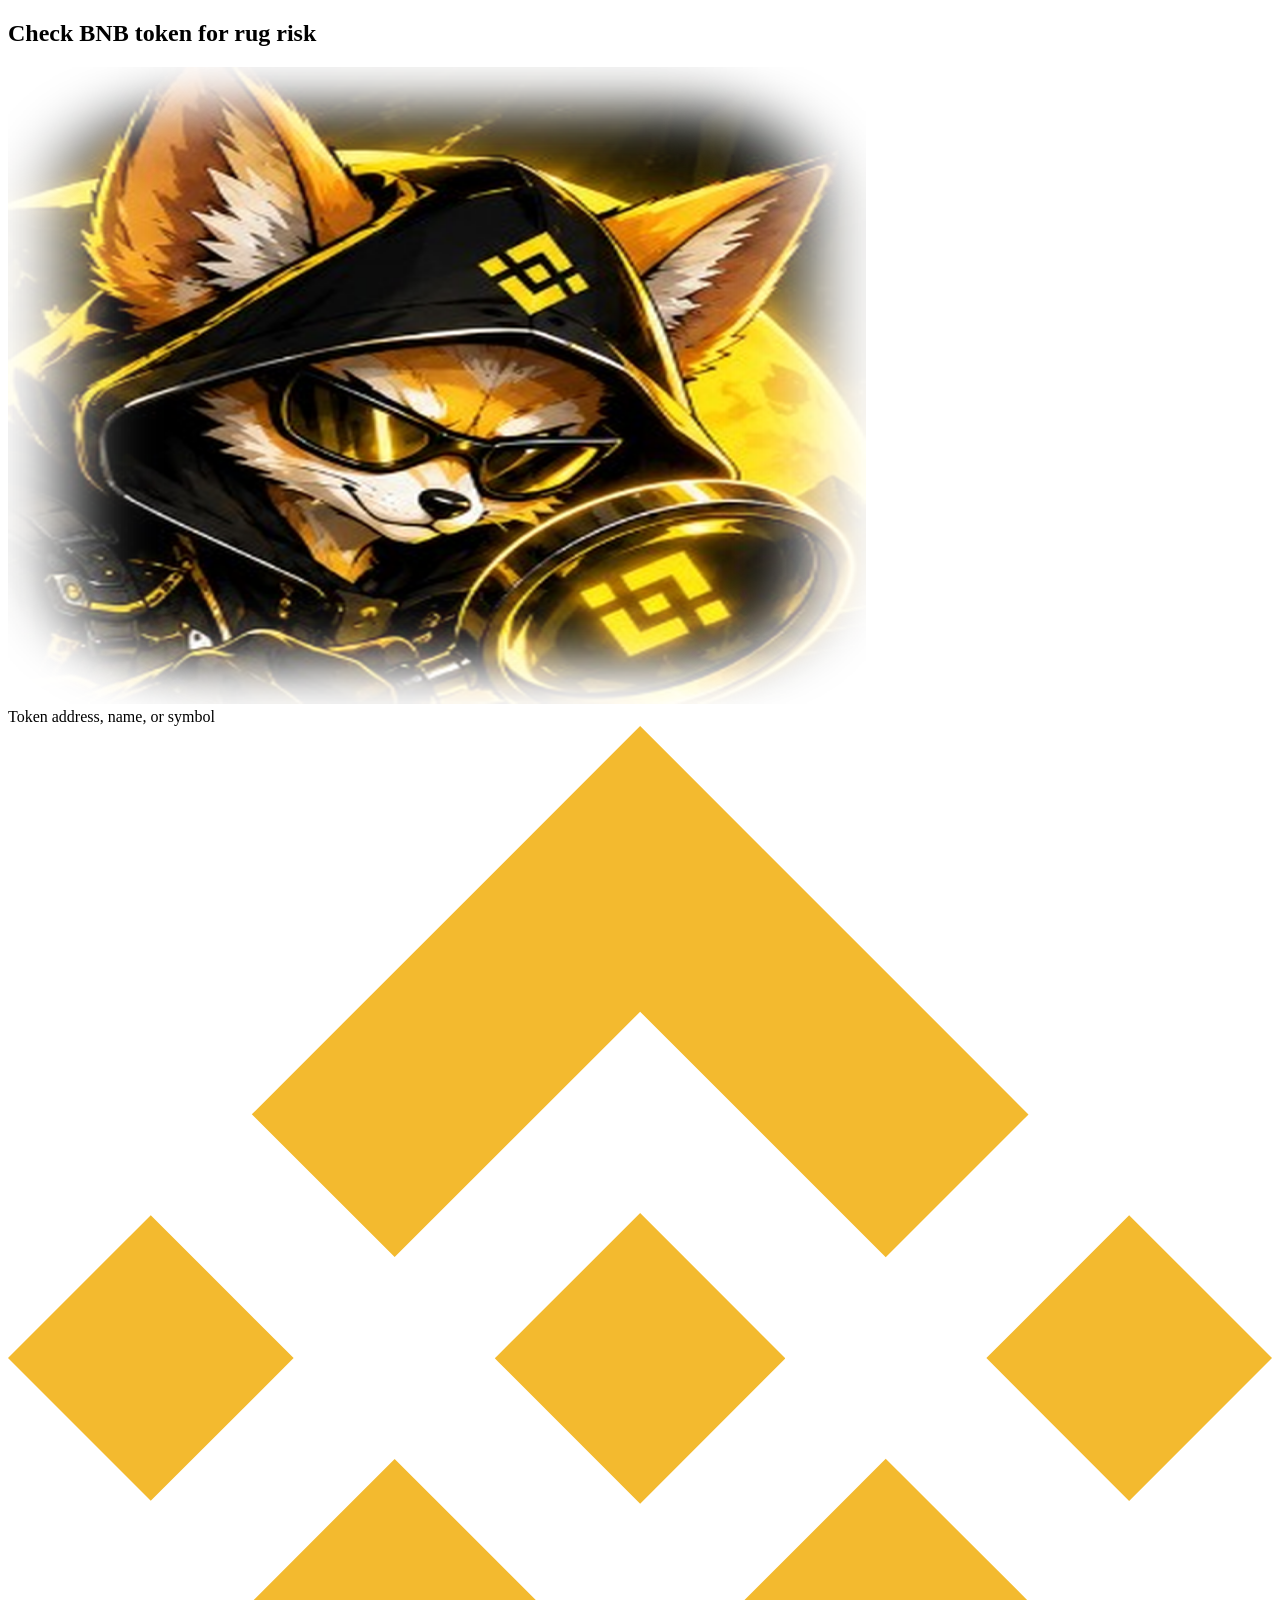
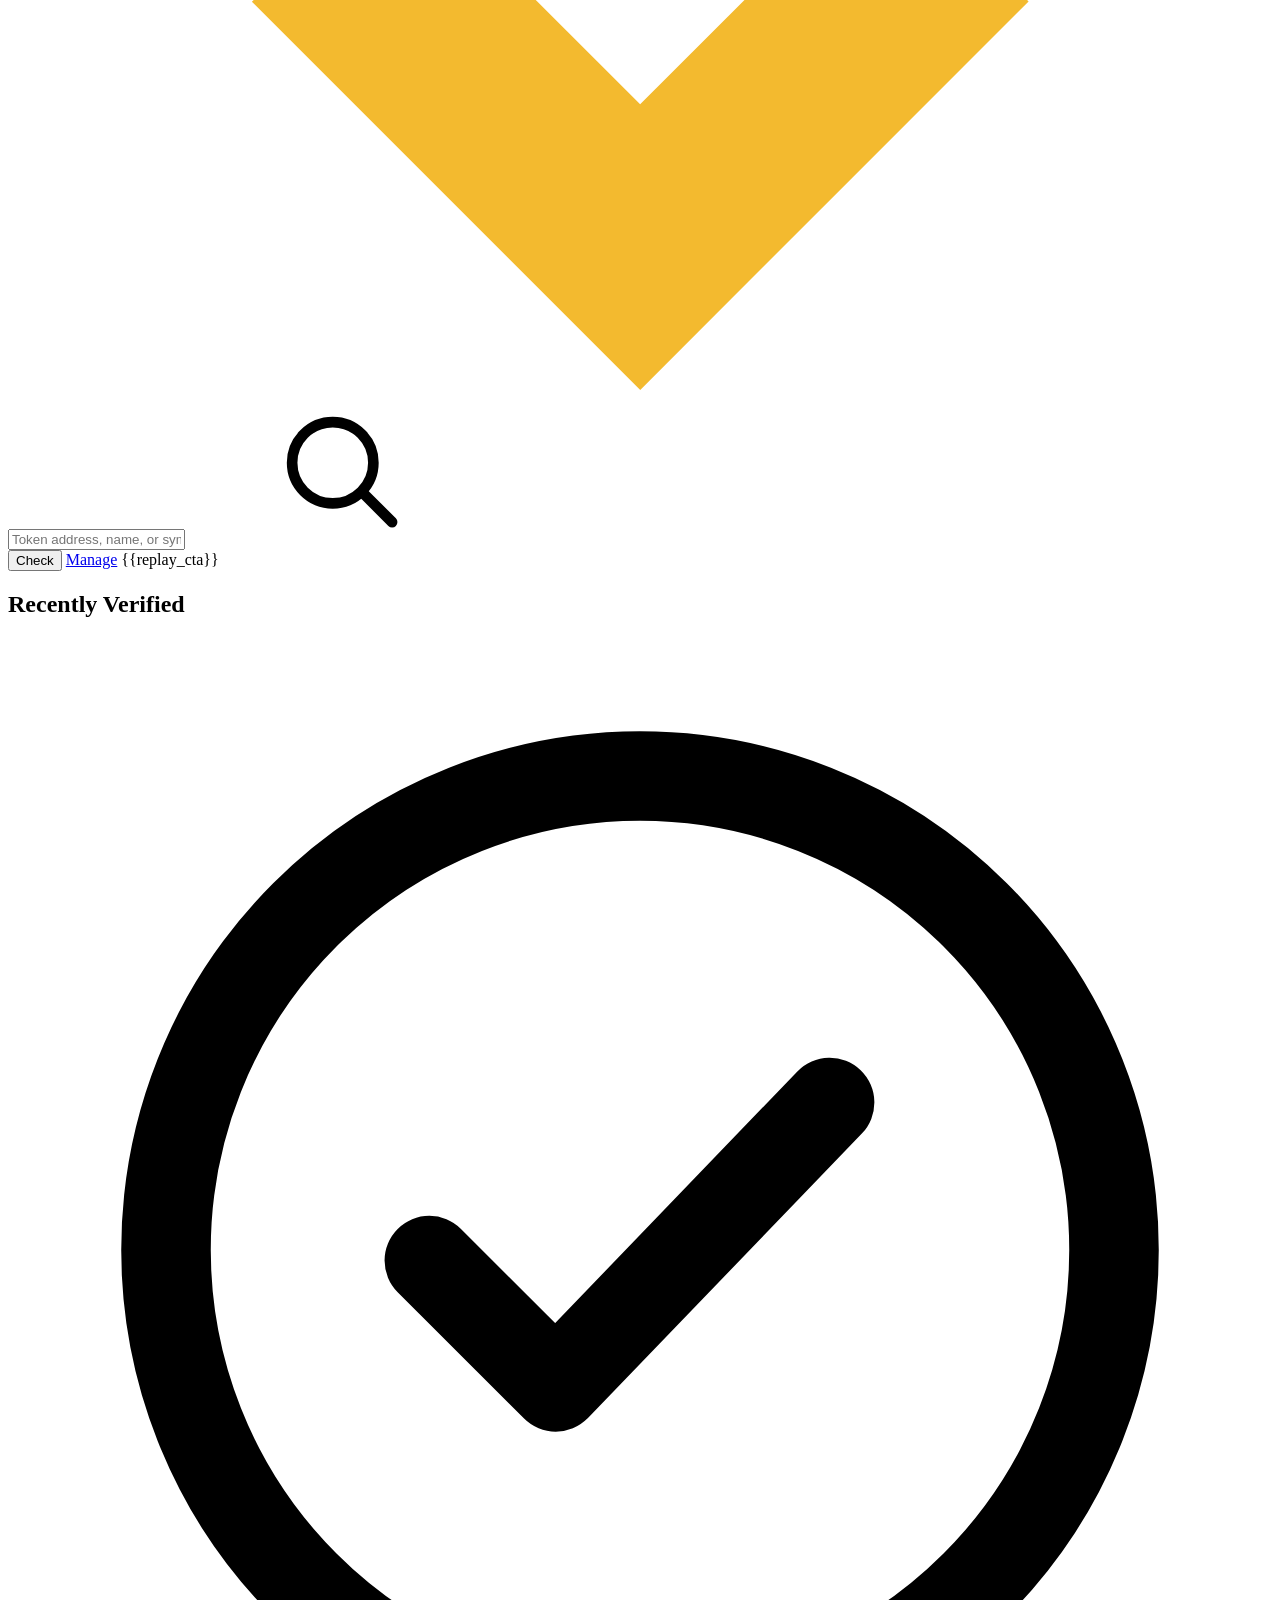
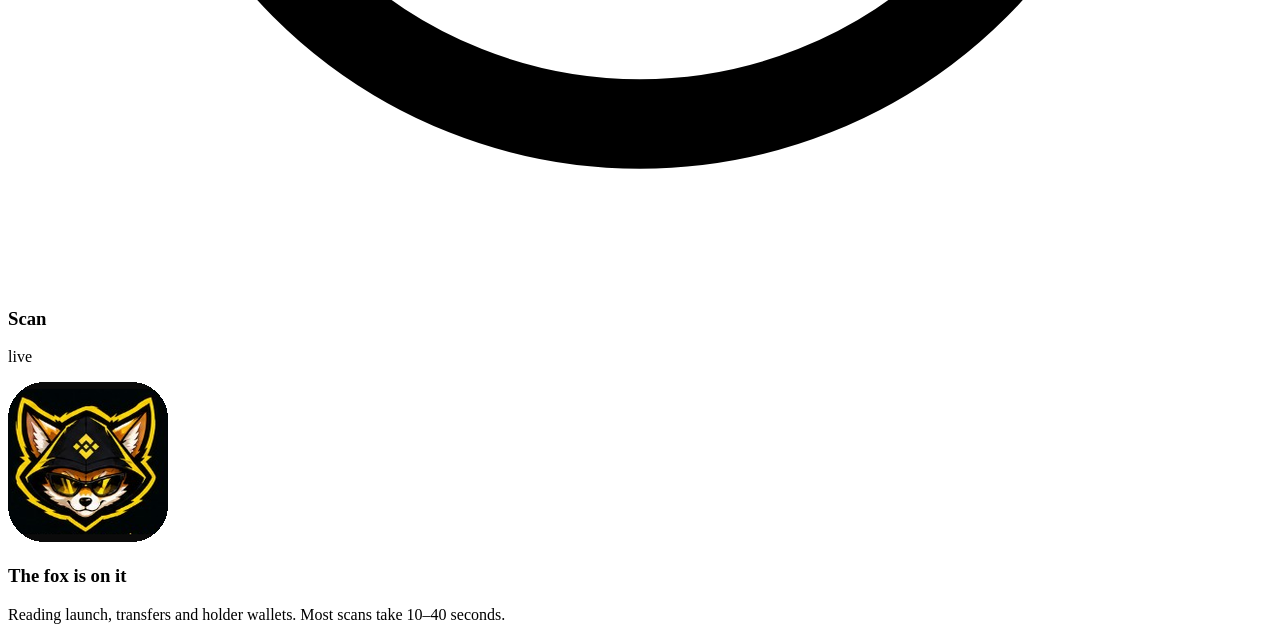
<file: frontend/index.html>
<!doctype html>
<!-- Shared site chrome is rendered by backend/foxscanner/server.py::render_site_page. -->
<html lang="en"><body>
<svg width="0" height="0" style="position:absolute" aria-hidden="true">
  <symbol id="i-bolt" viewBox="0 0 24 24"><path fill="none" stroke="currentColor" stroke-width="1.7" stroke-linejoin="round" d="M13 2 4 14h7l-1 8 9-12h-7z"/></symbol>
  <symbol id="i-target" viewBox="0 0 24 24"><g fill="none" stroke="currentColor" stroke-width="1.7"><circle cx="12" cy="12" r="9"/><circle cx="12" cy="12" r="5"/><circle cx="12" cy="12" r="1.2" fill="currentColor"/></g></symbol>
  <symbol id="i-drop" viewBox="0 0 24 24"><path fill="none" stroke="currentColor" stroke-width="1.7" stroke-linecap="round" d="M5 20V12M10 20V8M15 20v-6M20 20V4"/></symbol>
  <symbol id="i-shield" viewBox="0 0 24 24"><path fill="none" stroke="currentColor" stroke-width="1.7" stroke-linejoin="round" d="M12 3 4 6v6c0 4.5 3.3 8 8 9 4.7-1 8-4.5 8-9V6z"/><path fill="none" stroke="currentColor" stroke-width="1.7" stroke-linecap="round" stroke-linejoin="round" d="m8.5 12 2.5 2.5 4.5-5"/></symbol>
  <symbol id="i-scan" viewBox="0 0 24 24"><g fill="none" stroke="currentColor" stroke-width="1.7" stroke-linecap="round"><circle cx="11" cy="11" r="6.5"/><path d="m16 16 4.5 4.5"/></g></symbol>
  <symbol id="i-alert" viewBox="0 0 24 24"><g fill="none" stroke="currentColor" stroke-width="1.7" stroke-linejoin="round"><path d="M12 3 2 20h20z"/><path stroke-linecap="round" d="M12 10v4.5M12 17.2v.1"/></g></symbol>
  <symbol id="i-link" viewBox="0 0 24 24"><g fill="none" stroke="currentColor" stroke-width="1.7" stroke-linecap="round"><path d="M10 14a4 4 0 0 0 5.7 0l3-3a4 4 0 0 0-5.7-5.7l-1 1"/><path d="M14 10a4 4 0 0 0-5.7 0l-3 3a4 4 0 0 0 5.7 5.7l1-1"/></g></symbol>
  <symbol id="i-globe" viewBox="0 0 24 24"><g fill="none" stroke="currentColor" stroke-width="1.7"><circle cx="12" cy="12" r="9"/><path d="M3 12h18M12 3c2.5 2.6 3.8 5.6 3.8 9s-1.3 6.4-3.8 9c-2.5-2.6-3.8-5.6-3.8-9S9.5 5.6 12 3z"/></g></symbol>
</svg>

<main>
  <section class="hero home-terminal" id="top">
    <div class="wrap stage">
      <h1 class="home-title" data-i18n="Check BNB token for rug risk">Check BNB token for rug risk</h1>
      <div class="hero-art home-hero-art" aria-label="FoxTrace evidence preview">
        <div class="watermark"><span class="lh-1 fw-bold flex-shrink-0" data-text="FOX"></span><span class="lh-1 fw-bold flex-shrink-0" data-text="SCAN"></span></div>
        <img src="/static/img/mascot-hero.png?v=" alt="" width="858" height="637" fetchpriority="high">
      </div>
      <div class="finder">
        <form class="search" id="scan-form" data-scan-form autocomplete="off">
          <label class="sr" for="ca">Token address, name, or symbol</label>
          <span class="search-mark" aria-hidden="true"><svg viewBox="0 0 126.61 126.61"><path fill="#F3BA2F" d="M38.73 53.2 63.32 28.62l24.6 24.6 14.3-14.31L63.32 0 24.42 38.9l14.31 14.3zM0 63.31l14.3-14.31 14.31 14.31-14.31 14.3L0 63.31zM38.73 73.41l24.59 24.59 24.6-24.6 14.31 14.29-38.9 38.91-38.9-38.88 14.3-14.31zM98 63.31l14.3-14.31 14.31 14.3-14.31 14.32L98 63.31zM77.83 63.3 63.32 48.78 52.59 59.51l-1.24 1.23-2.23 2.23-.36.37.36.36 14.2 14.2 14.51-14.52.01-.08z"/></svg></span>
          <input id="ca" name="ca" spellcheck="false" inputmode="text" placeholder="Token address, name, or symbol" autocomplete="off">
          <span class="search-go" aria-hidden="true"><svg><use href="#i-scan"/></svg></span>
        </form>
        <div class="trend" data-trend hidden></div>
      </div>
      <div class="hero-actions">
        <button class="hero-btn hero-btn-check" type="submit" form="scan-form" data-go><span data-i18n="Check">Check</span></button>
        <a class="hero-btn hero-btn-side" href="/token-management" data-i18n="Manage">Manage</a>
        {{replay_cta}}
      </div>
      <p class="form-msg" data-form-msg role="status"></p>
    </div>
  </section>

  <section id="recent" class="ticker" aria-label="Recently Verified">
    <div class="wrap">
      <h2 class="ticker-label"><span data-i18n="Recently Verified">Recently Verified</span><svg viewBox="0 0 24 24" aria-hidden="true"><circle cx="12" cy="12" r="9" fill="none" stroke="currentColor" stroke-width="1.7"/><path fill="none" stroke="currentColor" stroke-width="1.7" stroke-linecap="round" stroke-linejoin="round" d="m8 12.2 2.4 2.4 5.2-5.4"/></svg></h2>
      <div class="marquee" data-recent-track></div>
    </div>
  </section>

  <section id="scanner" class="sec hidden" aria-live="polite">
    <div class="wrap scan-grid">
      <aside class="card console" data-console>
        <div class="card-h"><h3 data-console-title>Scan</h3><span class="live"><span class="dot"></span><span data-i18n="live">live</span></span></div>
        <ol class="steps" data-steps></ol>
        <div class="bar"><div data-bar></div></div>
        <ul class="log" data-log></ul>
      </aside>
      <div>
        <div class="card error-card" data-result-wait>
          <img src="/static/img/logo.png?v=" alt="">
          <h3 data-i18n="The fox is on it">The fox is on it</h3>
          <p data-i18n="Reading launch, transfers and holder wallets. Most scans take 10–40 seconds.">Reading launch, transfers and holder wallets. Most scans take 10–40 seconds.</p>
        </div>
        <div class="result" data-result></div>
      </div>
    </div>
  </section>

</main>
</body></html>
</file>
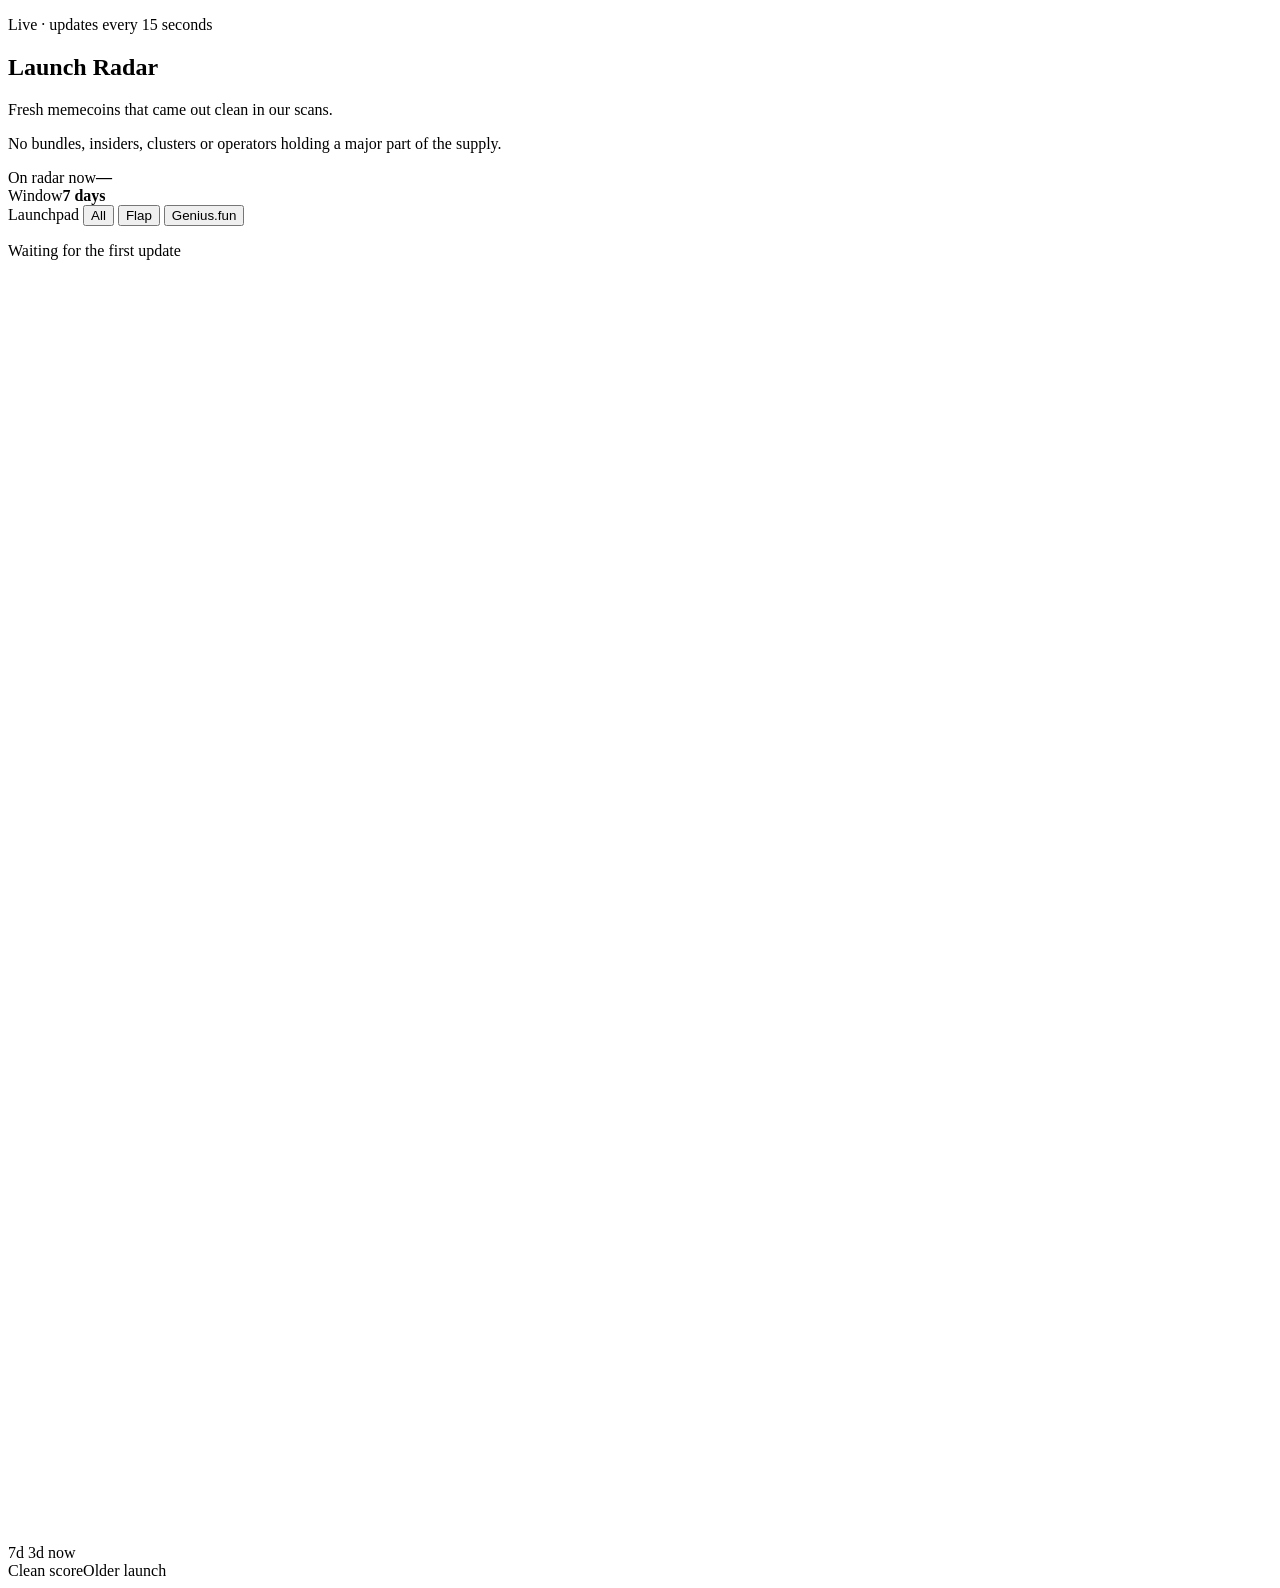
<file: frontend/radar.html>
<!doctype html>
<!-- Shared site chrome is rendered by backend/foxscanner/server.py::render_site_page. -->
<html lang="en"><body>
<main>
  <section class="radar-page" data-radar>
    <div class="wrap">
      <div class="radar-hero">
        <div>
          <p class="radar-live"><i></i><span data-i18n="Live · updates every 15 seconds">Live · updates every 15 seconds</span></p>
          <h1>Launch <span class="radar-accent" data-i18n="Radar">Radar</span></h1>
          <p class="radar-lead" data-i18n="Fresh memecoins that came out clean in our scans.">Fresh memecoins that came out clean in our scans.</p>
          <p class="radar-lead" data-i18n="No bundles, insiders, clusters or operators holding a major part of the supply.">No bundles, insiders, clusters or operators holding a major part of the supply.</p>
          <div class="radar-stats">
            <div><span data-i18n="On radar now">On radar now</span><b data-radar-count aria-live="polite">—</b></div>
            <div><span data-i18n="Window">Window</span><b data-i18n="7 days">7 days</b></div>
          </div>
          <div class="radar-controls" data-radar-filters aria-label="Radar filters">
            <span class="radar-controls-label" data-i18n="Launchpad">Launchpad</span>
            <button type="button" class="is-active" data-radar-filter="all" aria-pressed="true" data-i18n="All">All</button>
            <button type="button" data-radar-filter="flap" aria-pressed="false">Flap</button>
            <button type="button" data-radar-filter="genius" aria-pressed="false">Genius.fun</button>
          </div>
          <p class="radar-refresh-state" data-radar-state aria-live="polite"><span class="radar-state-dot"></span><span data-i18n="Waiting for the first update">Waiting for the first update</span></p>
        </div>
        <div class="radar-scope">
          <div class="radar-disc">
            <svg class="radar-dial" data-radar-dial viewBox="0 0 100 100" aria-hidden="true"></svg>
            <div class="radar-sweep"></div>
            <span class="radar-mark radar-mark-out" data-radar-out>7d</span>
            <span class="radar-mark radar-mark-mid" data-radar-mid>3d</span>
            <span class="radar-mark radar-mark-now" data-radar-now data-i18n="now">now</span>
          </div>
          <div class="radar-blips" data-radar-blips></div>
          <div class="radar-legend" aria-label="Radar legend"><span><i class="legend-dot legend-dot-clean"></i><span data-i18n="Clean score">Clean score</span></span><span><i class="legend-line"></i><span data-i18n="Older launch">Older launch</span></span></div>
        </div>
      </div>
      <div class="radar-grid" data-radar-list></div>
    </div>
  </section>
</main>
</body></html>
</file>
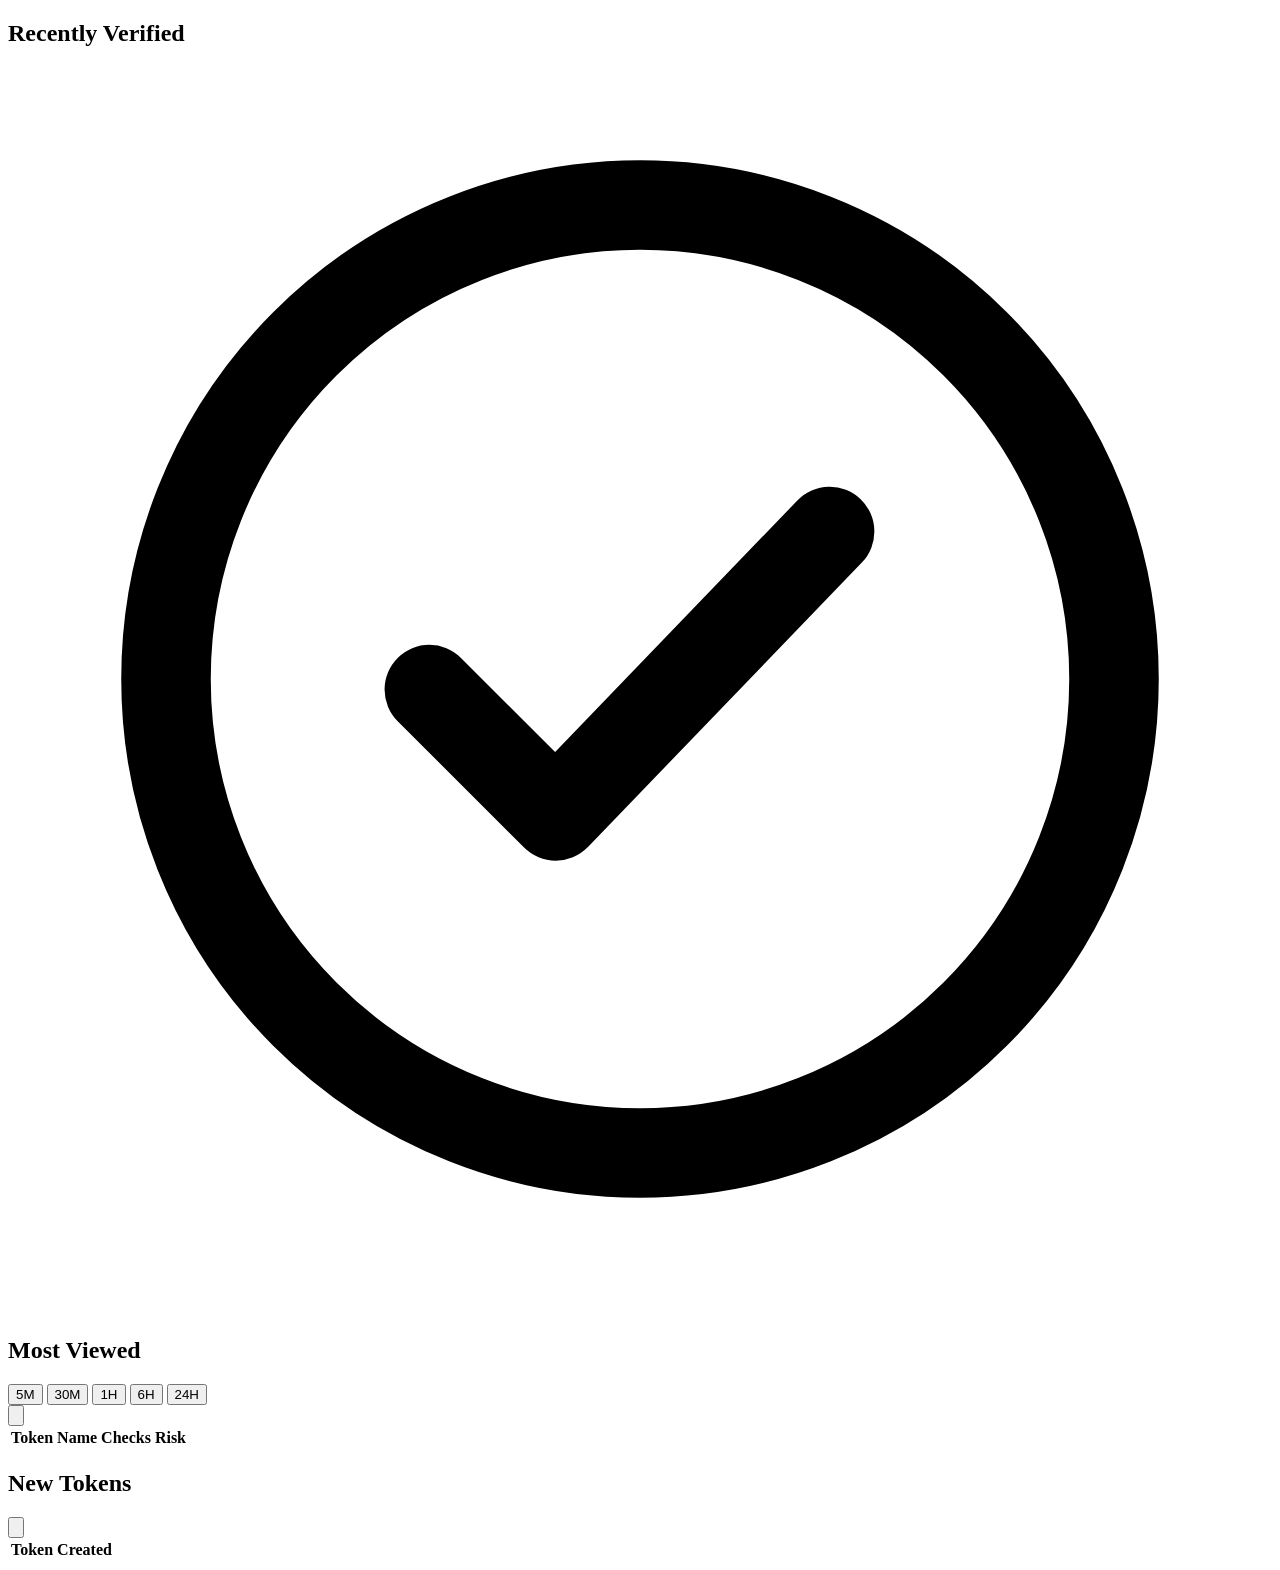
<file: frontend/tokens.html>
<!doctype html>
<!-- Shared site chrome is rendered by backend/foxscanner/server.py::render_site_page. -->
<html lang="en"><body>
<main>
  <section class="tokens tokens-page">
    <div class="wrap">
      <h1 class="token-section-label"><span data-i18n="Recently Verified">Recently Verified</span><svg viewBox="0 0 24 24" aria-hidden="true"><circle cx="12" cy="12" r="9" fill="none" stroke="currentColor" stroke-width="1.7"/><path fill="none" stroke="currentColor" stroke-width="1.7" stroke-linecap="round" stroke-linejoin="round" d="m8 12.2 2.4 2.4 5.2-5.4"/></svg></h1>
      <div class="token-chips" data-chips></div>
      <div class="token-grid">
        <section class="token-panel" aria-labelledby="most-viewed">
          <div class="token-panel-h">
            <h2 id="most-viewed" data-i18n="Most Viewed">Most Viewed</h2>
            <div class="token-tools">
              <div class="ranges" data-ranges>
                <button type="button" data-window="5m">5M</button>
                <button type="button" data-window="30m">30M</button>
                <button type="button" data-window="1h">1H</button>
                <button type="button" data-window="6h">6H</button>
                <button type="button" class="on" data-window="24h">24H</button>
              </div>
              <button type="button" class="icon-btn token-refresh" data-refresh="viewed" data-i18n-aria="Refresh" aria-label="Refresh">
                <svg viewBox="0 0 24 24" aria-hidden="true"><g fill="none" stroke="currentColor" stroke-width="1.8" stroke-linecap="round" stroke-linejoin="round"><path d="M20 12a8 8 0 1 1-2.3-5.7"/><path d="M20 4v5h-5"/></g></svg>
              </button>
            </div>
          </div>
          <div class="token-scroll">
            <table>
              <thead>
                <tr>
                  <th data-i18n="Token">Token</th>
                  <th data-i18n="Name">Name</th>
                  <th data-i18n="Checks">Checks</th>
                  <th data-i18n="Risk">Risk</th>
                </tr>
              </thead>
              <tbody data-viewed></tbody>
            </table>
          </div>
        </section>
        <section class="token-panel" aria-labelledby="new-tokens">
          <div class="token-panel-h">
            <h2 id="new-tokens" data-i18n="New Tokens">New Tokens</h2>
            <button type="button" class="icon-btn token-refresh" data-refresh="new" data-i18n-aria="Refresh" aria-label="Refresh">
              <svg viewBox="0 0 24 24" aria-hidden="true"><g fill="none" stroke="currentColor" stroke-width="1.8" stroke-linecap="round" stroke-linejoin="round"><path d="M20 12a8 8 0 1 1-2.3-5.7"/><path d="M20 4v5h-5"/></g></svg>
            </button>
          </div>
          <div class="token-scroll">
            <table>
              <thead>
                <tr>
                  <th data-i18n="Token">Token</th>
                  <th data-i18n="Created">Created</th>
                </tr>
              </thead>
              <tbody data-new></tbody>
            </table>
          </div>
        </section>
      </div>
    </div>
  </section>
</main>
</body></html>
</file>
